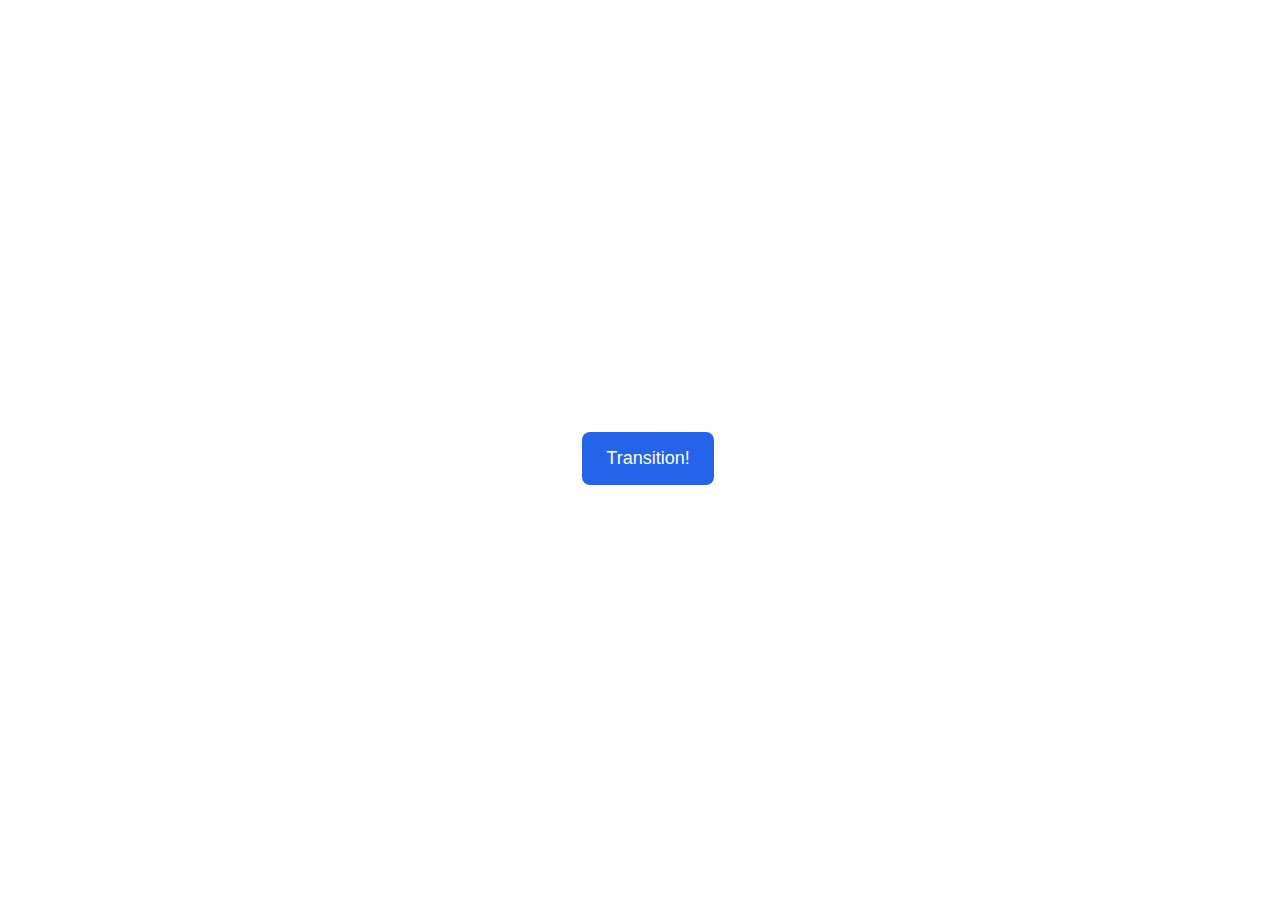
<file: animation/01-button-hover/index.html>
<!DOCTYPE html>
<html lang="en">
  <head>
    <meta charset="UTF-8" />
    <meta http-equiv="X-UA-Compatible" content="IE=edge" />
    <meta name="viewport" content="width=device-width, initial-scale=1.0" />
    <title>Button Hover</title>
    <link rel="stylesheet" href="style.css" />
  </head>
  <body>
    <div id="transition-container">
      <button>Transition!</button>
    </div>
  </body>
</html>
</file>
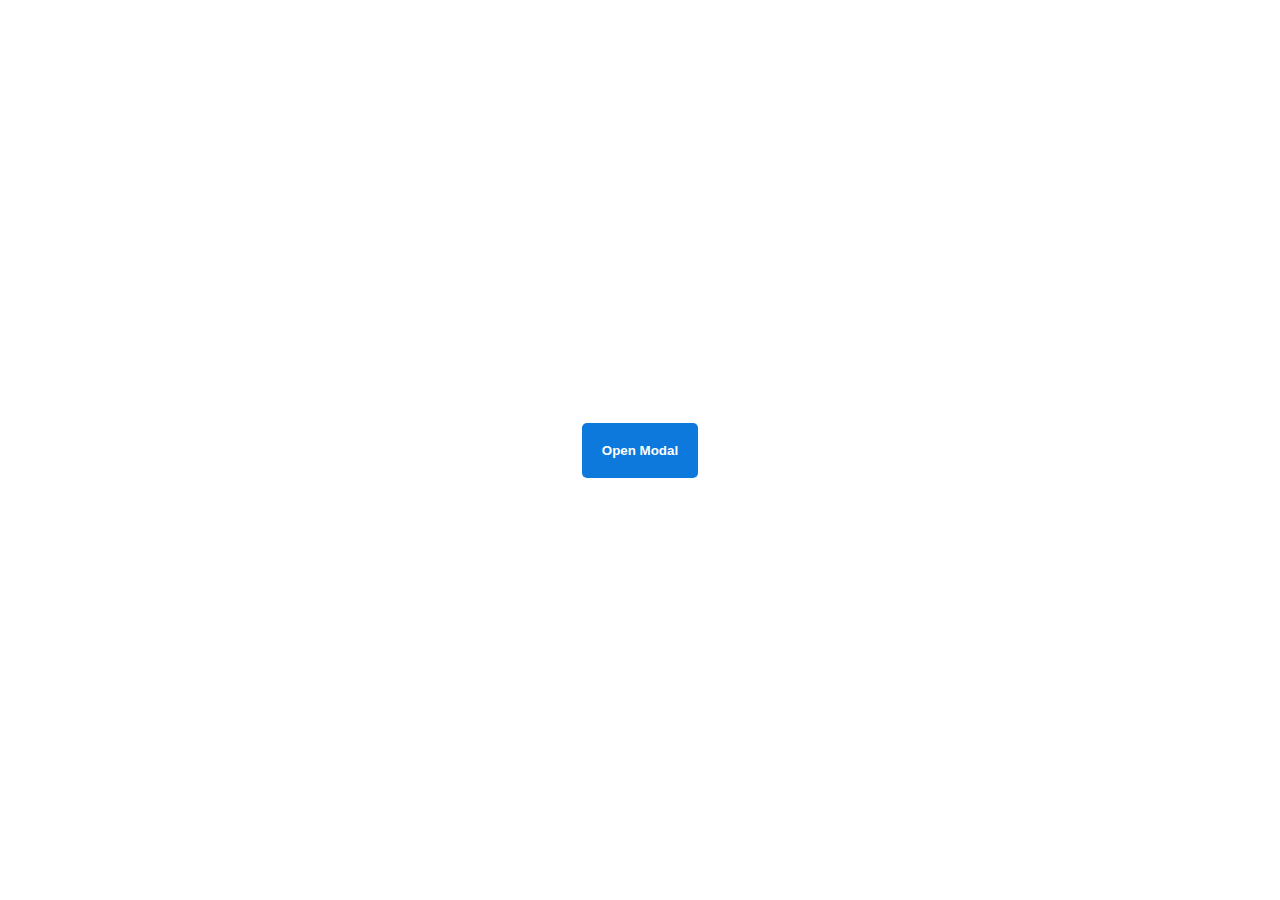
<file: animation/02-pop-up/index.html>
<!DOCTYPE html>
<html lang="en">
  <head>
    <meta charset="UTF-8" />
    <meta http-equiv="X-UA-Compatible" content="IE=edge" />
    <meta name="viewport" content="width=device-width, initial-scale=1.0" />
    <title>Popup</title>
    <link rel="stylesheet" href="style.css" />
  </head>
  <body>
    <div class="backdrop"></div>
    <div class="popup-modal">
      <h1>Look at me!</h1>
      <p>I'm a pop up dialog!</p>
      <button id="close-modal">Close Modal</button>
    </div>
    <div class="button-container">
      <button id="trigger-modal">Open Modal</button>
    </div>
    <script src="script.js"></script>
  </body>
</html>
</file>
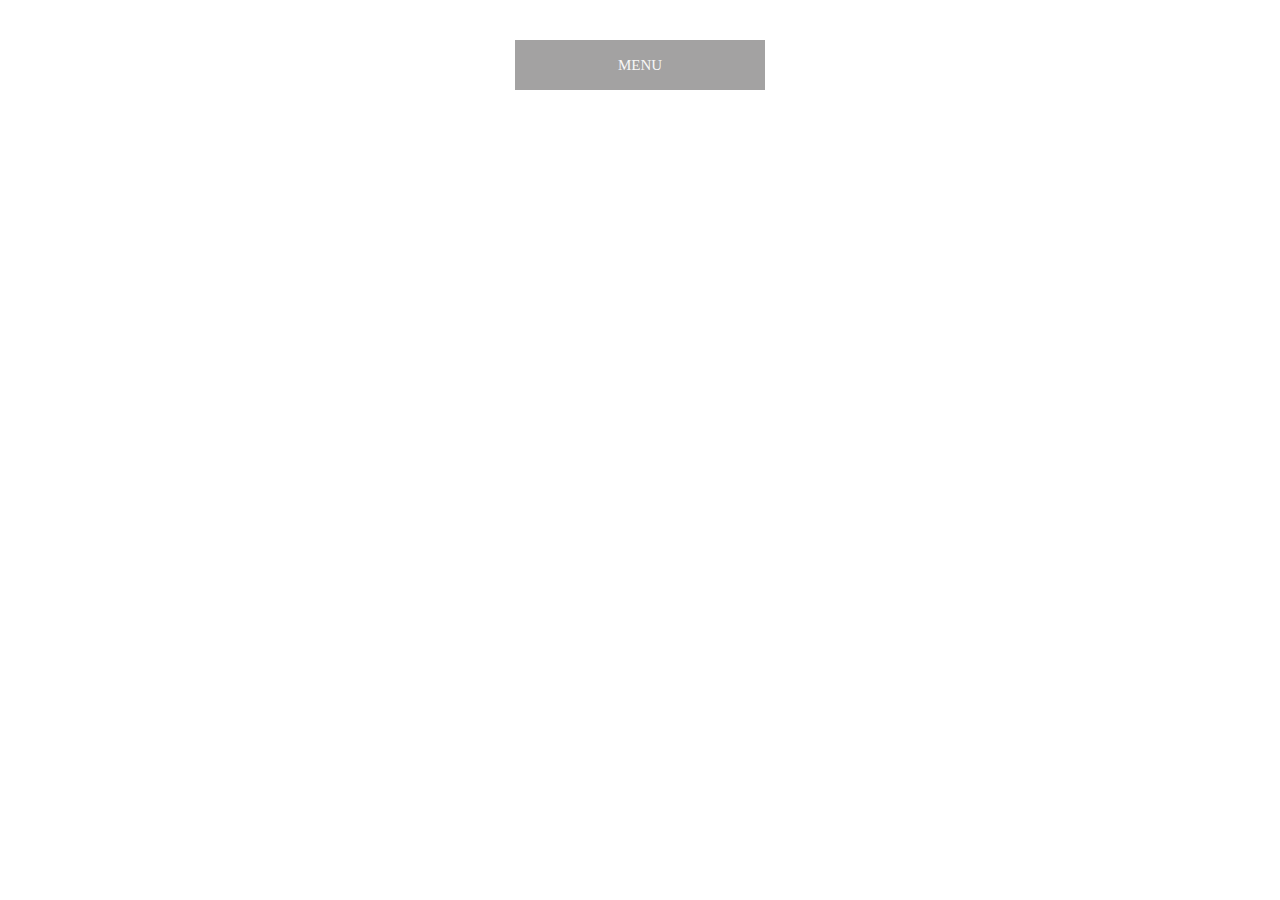
<file: animation/03-dropdown-menu/index.html>
<!DOCTYPE html>
<html lang="en">
  <head>
    <meta charset="UTF-8" />
    <meta http-equiv="X-UA-Compatible" content="IE=edge" />
    <meta name="viewport" content="width=device-width, initial-scale=1.0" />
    <title>Dropdown Menu</title>
    <link rel="stylesheet" href="style.css" />
  </head>
  <body>
    <div class="dropdown-container">
        <div class="menu-title">MENU</div>
        <ul class="dropdown-menu">
            <li>ITEM 1</li>
            <li>ITEM 2</li>
            <li>ITEM 3</li>
            <li>ITEM 4</li>
            <li>ITEM 5</li>
        </ul>
    </div>
    <script src="script.js"></script>
  </body>
</html>
</file>
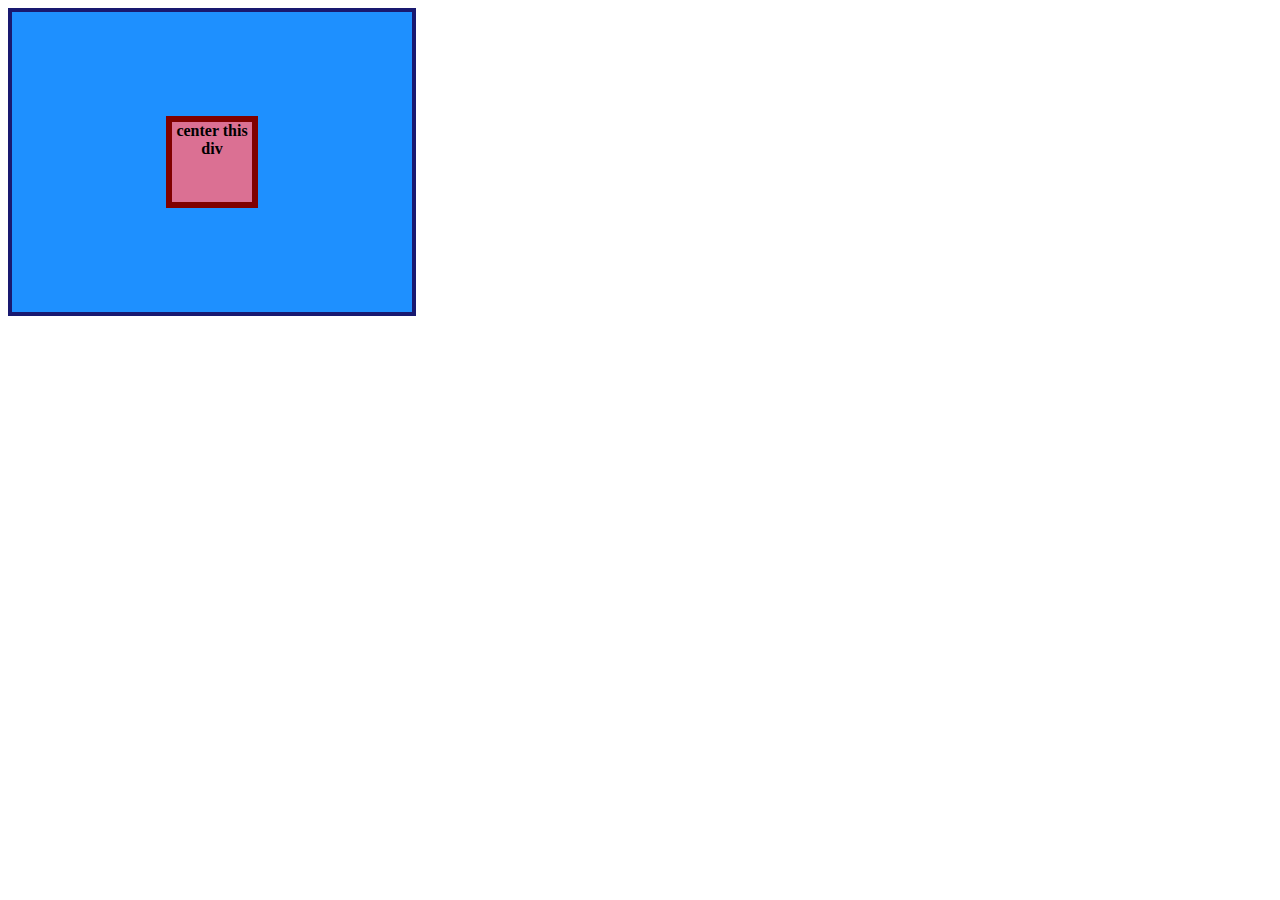
<file: flex/01-flex-center/index.html>
<!DOCTYPE html>
<html lang="en">
  <head>
    <meta charset="UTF-8">
    <meta http-equiv="X-UA-Compatible" content="IE=edge">
    <meta name="viewport" content="width=device-width, initial-scale=1.0">
    <title>CENTER THIS DIV</title>
    <link rel="stylesheet" href="style.css">
  </head>
  <body>
    <div class="container">
      <div class="box">center this div</div>
    </div>
  </body>
</html>
</file>
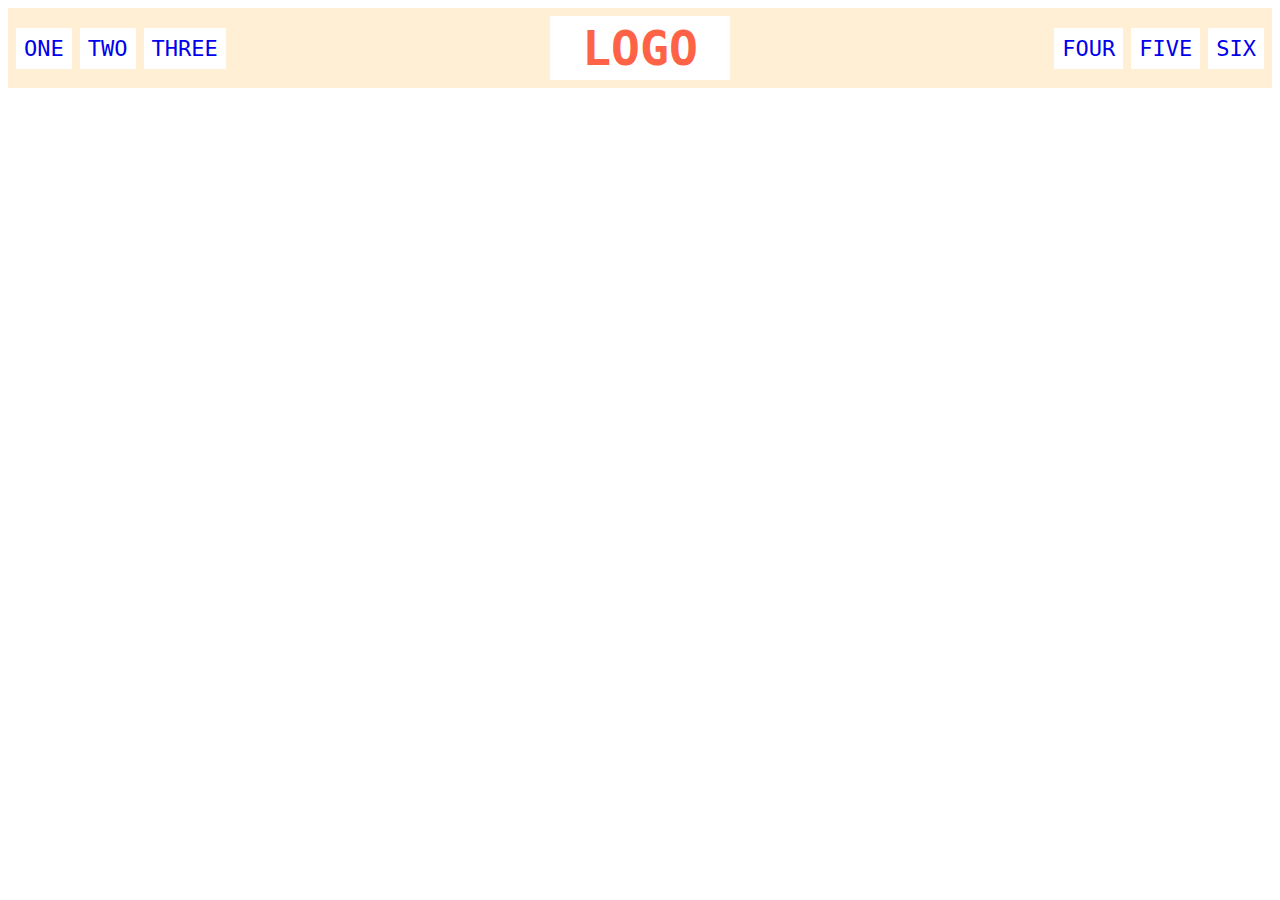
<file: flex/02-flex-header/index.html>
<!DOCTYPE html>
<html lang="en">
  <head>
    <meta charset="UTF-8">
    <meta http-equiv="X-UA-Compatible" content="IE=edge">
    <meta name="viewport" content="width=device-width, initial-scale=1.0">
    <title>Flex Header</title>
    <link rel="stylesheet" href="style.css">
  </head>
  <body>
    <div class="header">
      <div class="left-links">
        <ul>
          <li><a href="#">ONE</a></li>
          <li><a href="#">TWO</a></li>
          <li><a href="#">THREE</a></li>
        </ul>
      </div>
      <div class="logo">LOGO</div>
      <div class="right-links">
        <ul>
          <li><a href="#">FOUR</a></li>
          <li><a href="#">FIVE</a></li>
          <li><a href="#">SIX</a></li>
        </ul>
      </div>
    </div>
  </body>
</html>
</file>
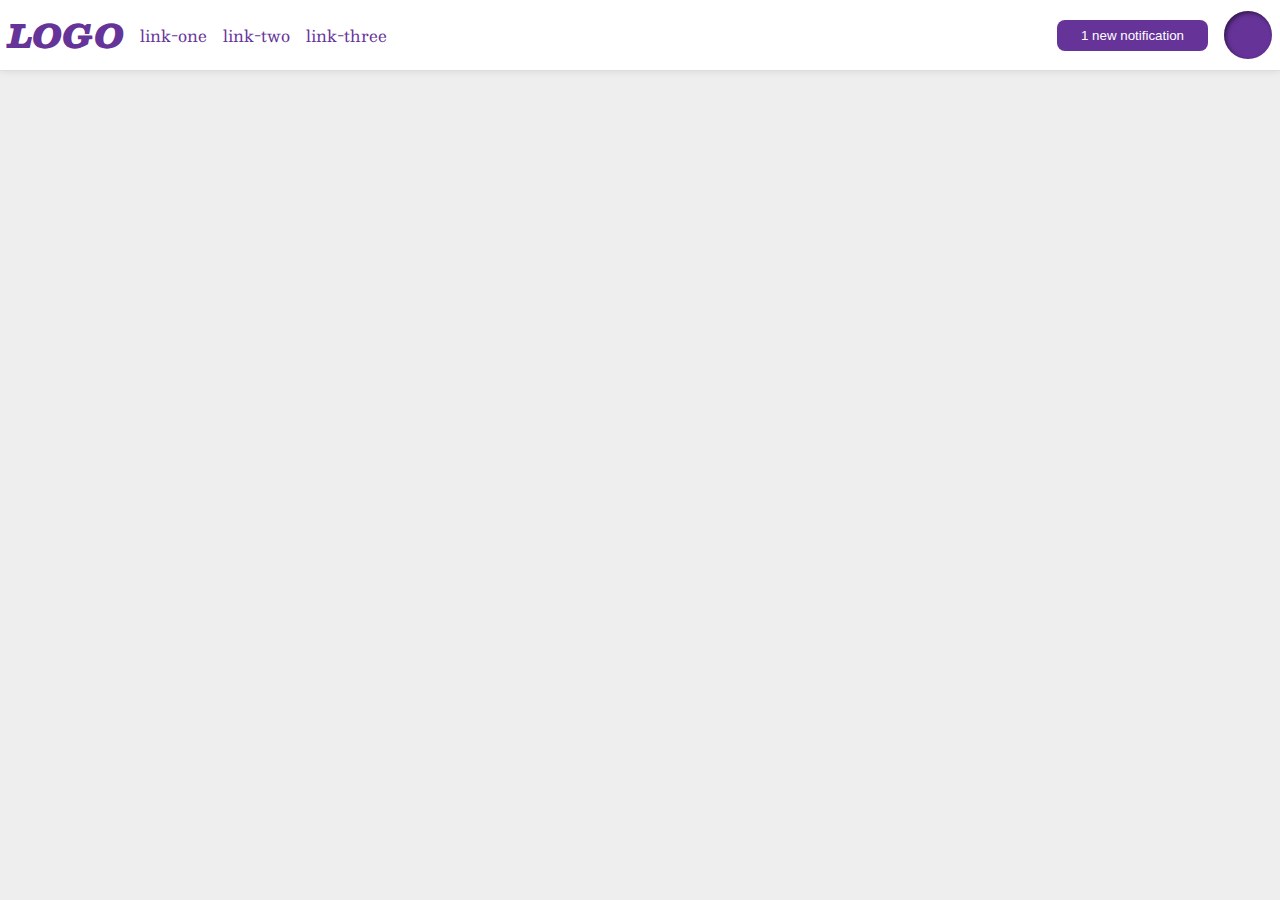
<file: flex/03-flex-header-2/index.html>
<!DOCTYPE html>
<html lang="en">
  <head>
    <meta charset="UTF-8">
    <meta http-equiv="X-UA-Compatible" content="IE=edge">
    <meta name="viewport" content="width=device-width, initial-scale=1.0">
    <title>Flex Header 2</title>
    <link rel="stylesheet" href="style.css">
  </head>
  <body>
    <div class="header">
      <div class="left-links">
        <div class="logo">
          LOGO
        </div>
        <ul class="links">
          <li><a href="https://google.com">link-one</a></li>
          <li><a href="https://google.com">link-two</a></li>
          <li><a href="https://google.com">link-three</a></li>
        </ul>  
      </div>
      <div class="right-links">
        <button class="notifications">
          1 new notification
        </button>
        <div class="profile-image"></div>
      </div>
    </div>
  </body>
</html>
</file>
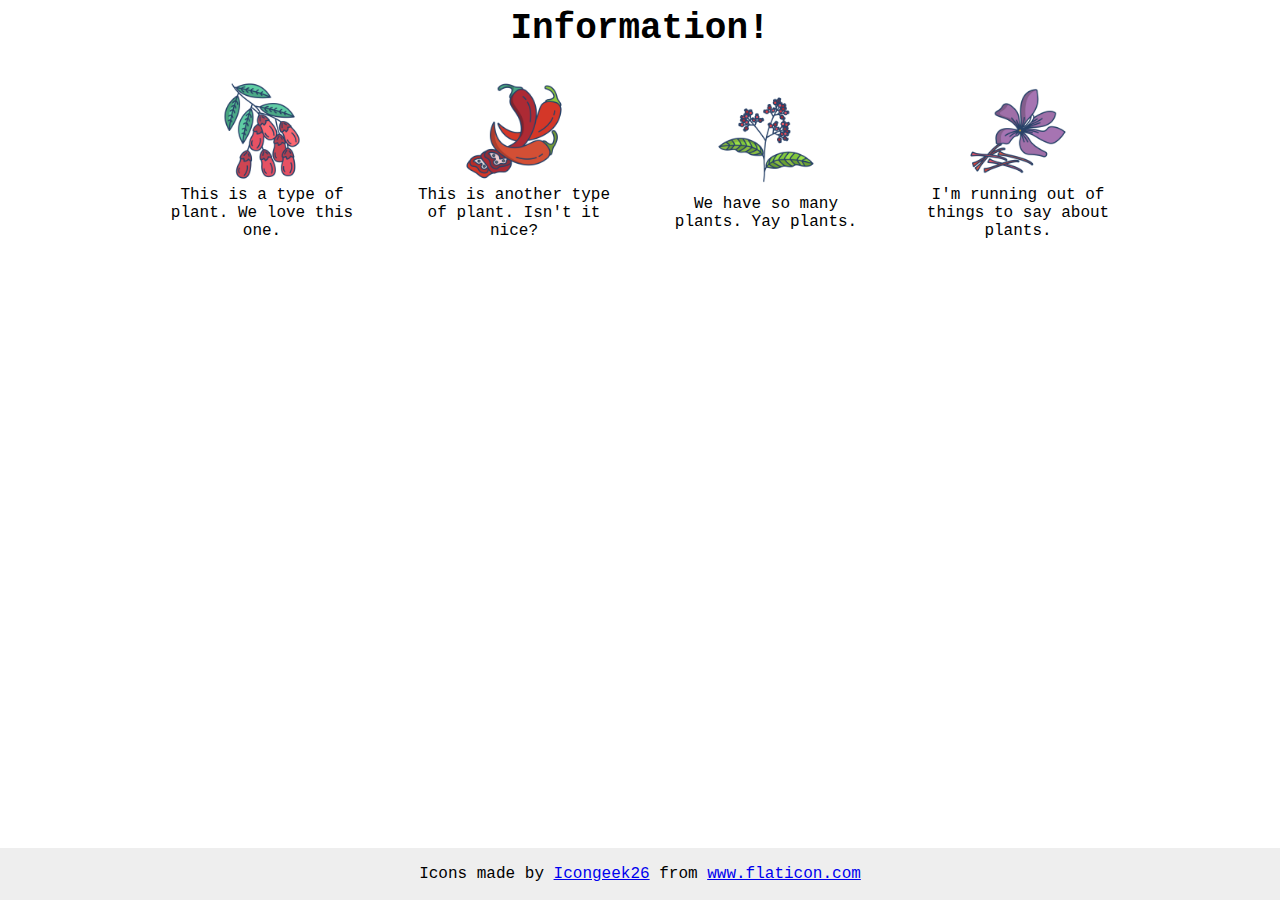
<file: flex/04-flex-information/index.html>
<!DOCTYPE html>
<html lang="en">
  <head>
    <meta charset="UTF-8">
    <meta http-equiv="X-UA-Compatible" content="IE=edge">
    <meta name="viewport" content="width=device-width, initial-scale=1.0">
    <title>Information</title>
    <link rel="stylesheet" href="style.css">
  </head>
  <body>
    <div class="title">Information!</div>
    <div class="container">
      <div class="info">
        <img src="./images/barberry.png" alt="barberry">
        <div class="text">This is a type of plant. We love this one.</div>  
      </div>
      
      <div class="info">
        <img src="./images/chilli.png" alt="chili">
        <div class="text">This is another type of plant. Isn't it nice?</div>  
      </div>

      <div class="info">
        <img src="./images/pepper.png" alt="pepper">
        <div class="text">We have so many plants. Yay plants.</div>  
      </div>

      <div class="info">
        <img src="./images/saffron.png" alt="saffron">
        <div class="text">I'm running out of things to say about plants.</div>  
      </div>    
    </div>
    <!-- disregard this section, it's here to give attribution to the creator of these icons -->
    <div class="footer">
      <div>Icons made by <a href="https://www.flaticon.com/authors/icongeek26" title="Icongeek26">Icongeek26</a> from <a href="https://www.flaticon.com/" title="Flaticon">www.flaticon.com</a></div>
    </div>
  </body>
</html>
</file>
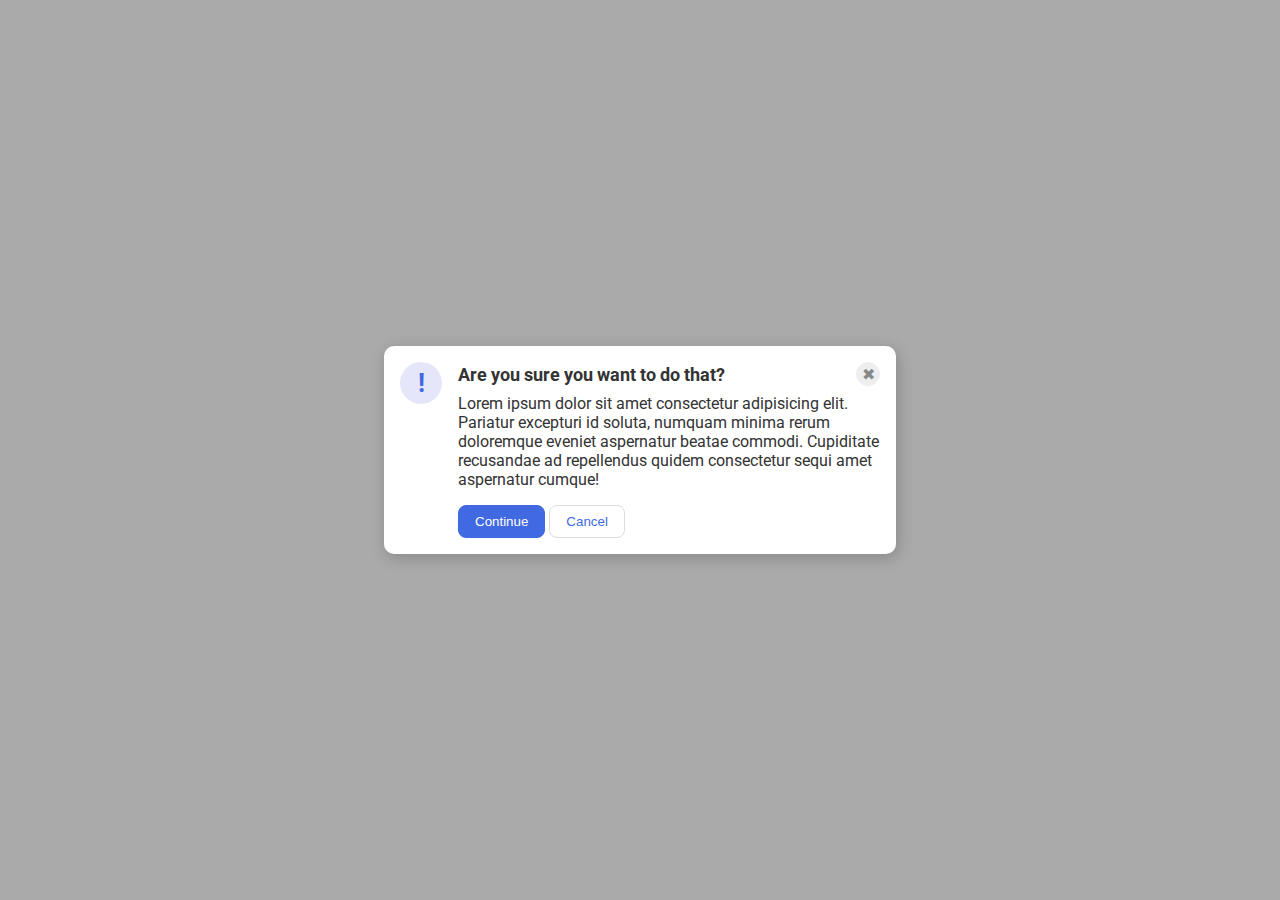
<file: flex/05-flex-modal/index.html>
<!DOCTYPE html>
<html lang="en">
  <head>
    <meta charset="UTF-8">
    <meta http-equiv="X-UA-Compatible" content="IE=edge">
    <meta name="viewport" content="width=device-width, initial-scale=1.0">
    <link rel="stylesheet" href="style.css">
    <title>Modal</title>
  </head>
  <body>
    <div class="modal">
      <div class="icon">!</div>
      <div class="right-items">
        <div class="header">
          Are you sure you want to do that?
          <button class="close-button">✖</button>
        </div>
        <div class="text">Lorem ipsum dolor sit amet consectetur adipisicing elit. Pariatur excepturi id soluta, numquam minima rerum doloremque eveniet aspernatur beatae commodi. Cupiditate recusandae ad repellendus quidem consectetur sequi amet aspernatur cumque!</div>
        <button class="continue">Continue</button>
        <button class="cancel">Cancel</button>          
      </div>
    </div>
  </body>
</html>
</file>
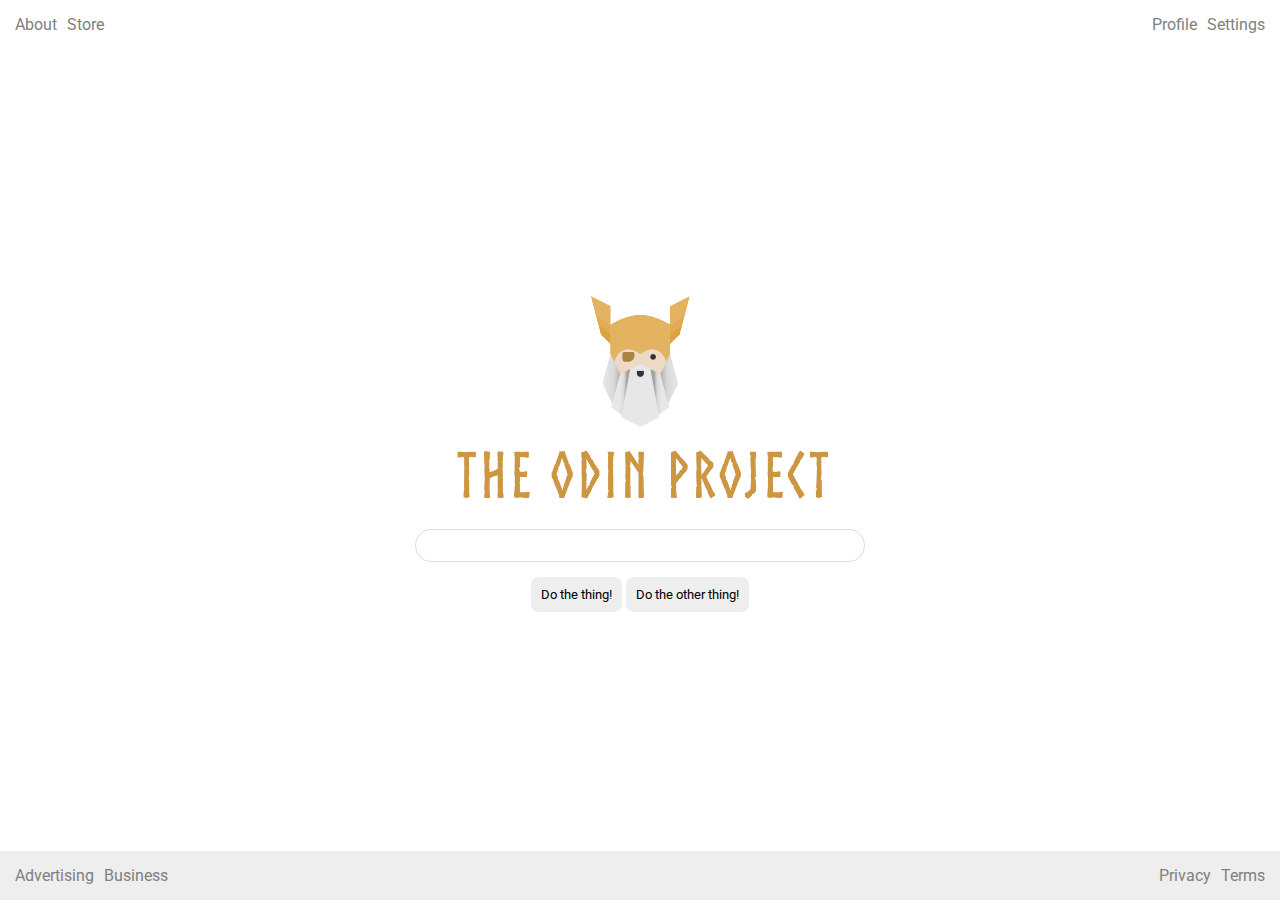
<file: flex/06-flex-layout/index.html>
<!DOCTYPE html>
<html lang="en">
  <head>
    <meta charset="UTF-8">
    <meta http-equiv="X-UA-Compatible" content="IE=edge">
    <meta name="viewport" content="width=device-width, initial-scale=1.0">
    <title>LAYOUT</title>
    <link rel="stylesheet" href="./style.css">
  </head>
  <body>
    <div class="header">
      <ul class="left-links">
        <li><a href="#">About</a></li>
        <li><a href="#">Store</a></li>
      </ul>
      <ul class="right-links">
        <li><a href="#">Profile</a></li>
        <li><a href="#">Settings</a></li>
      </ul>
    </div>
    <div class="content">
      <img src="./logo.png" alt="Project logo. Represents odin with the project name.">
      <div class="input">
        <input type="text">
      </div>
      <div class="buttons">
        <button>Do the thing!</button>
        <button>Do the other thing!</button>
      </div>
    </div>
    <div class="footer">
      <ul class="left-links">
        <li><a href="#">Advertising</a></li>
        <li><a href="#">Business</a></li>
      </ul>
      <ul class="right-links">
        <li><a href="#">Privacy</a></li>
        <li><a href="#">Terms</a></li>
      </ul>
    </div>
  </body>
</html>
</file>
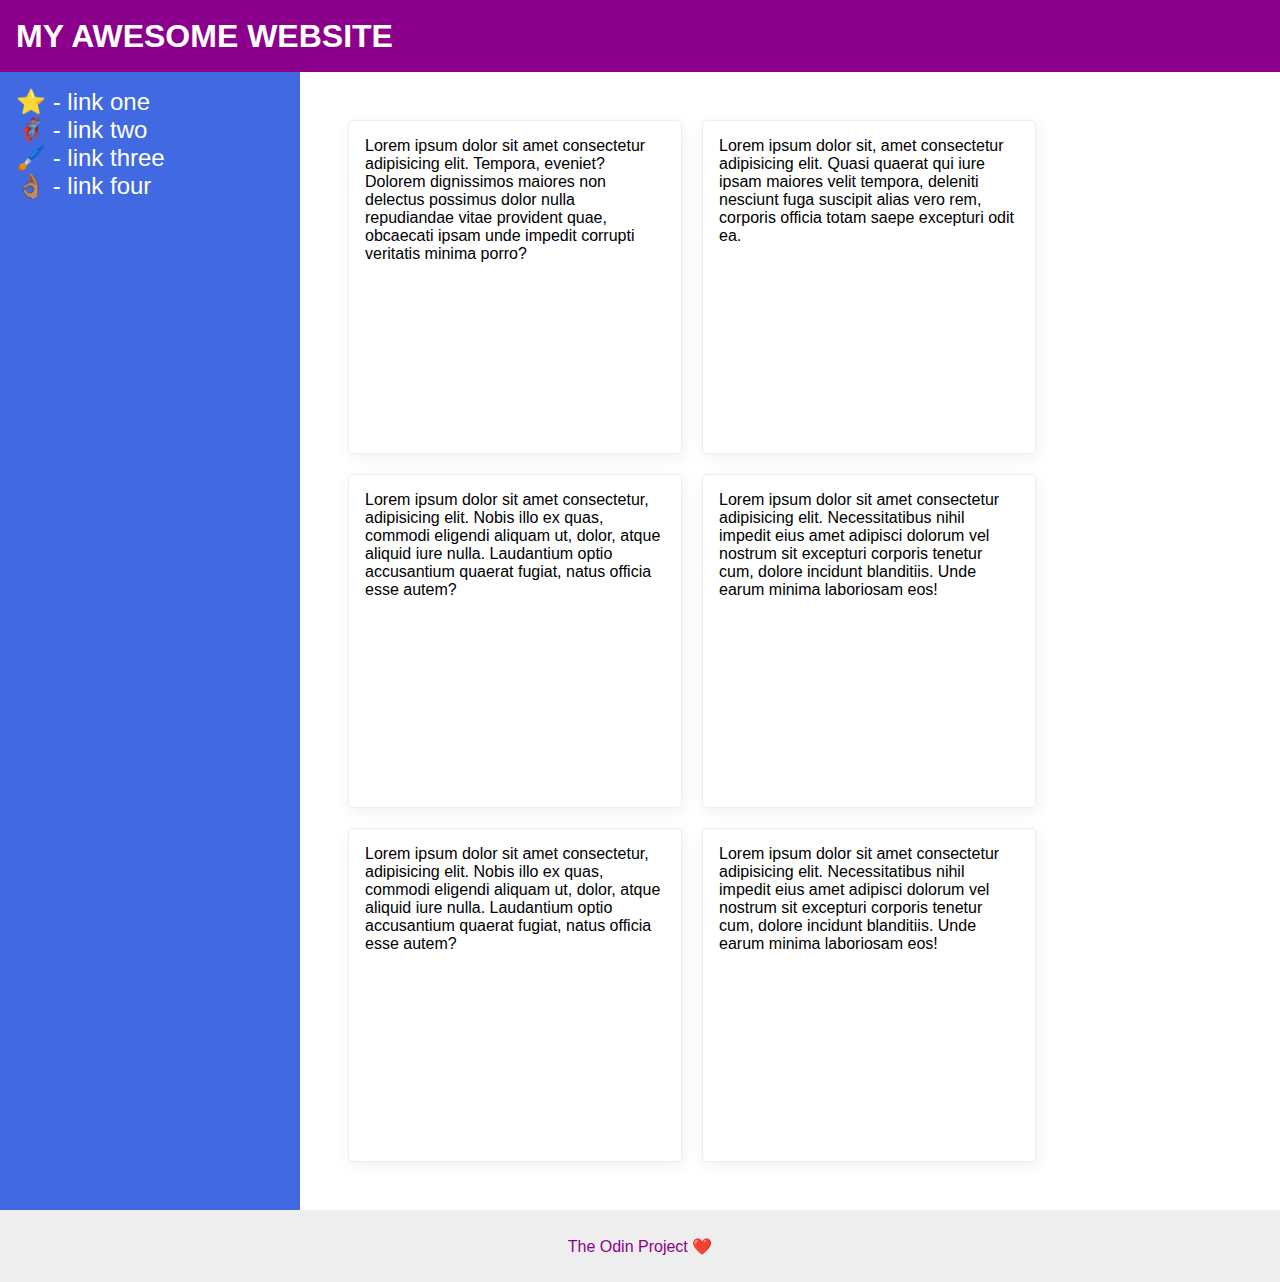
<file: flex/07-flex-layout-2/index.html>
<!DOCTYPE html>
<html lang="en">
  <head>
    <meta charset="UTF-8">
    <meta http-equiv="X-UA-Compatible" content="IE=edge">
    <meta name="viewport" content="width=device-width, initial-scale=1.0">
    <title>The Holy Grail</title>
    <link rel="stylesheet" href="style.css">
  </head>
  <body>
    <div class="header">
      MY AWESOME WEBSITE
    </div>
    <div class="middle">
      <div class="sidebar">
        <ul>
          <li><a href="#">⭐ - link one</a></li>
          <li><a href="#">🦸🏽‍♂️ - link two</a></li>
          <li><a href="#">🖌️ - link three</a></li>
          <li><a href="#">👌🏽 - link four</a></li>
        </ul>
      </div>
      <div class="all-cards">
        <div class="card">Lorem ipsum dolor sit amet consectetur adipisicing elit. Tempora, eveniet? Dolorem dignissimos maiores non delectus possimus dolor nulla repudiandae vitae provident quae, obcaecati ipsam unde impedit corrupti veritatis minima porro?</div>
        <div class="card">Lorem ipsum dolor sit, amet consectetur adipisicing elit. Quasi quaerat qui iure ipsam maiores velit tempora, deleniti nesciunt fuga suscipit alias vero rem, corporis officia totam saepe excepturi odit ea.</div>
        <div class="card">Lorem ipsum dolor sit amet consectetur, adipisicing elit. Nobis illo ex quas, commodi eligendi aliquam ut, dolor, atque aliquid iure nulla. Laudantium optio accusantium quaerat fugiat, natus officia esse autem?</div>
        <div class="card">Lorem ipsum dolor sit amet consectetur adipisicing elit. Necessitatibus nihil impedit eius amet adipisci dolorum vel nostrum sit excepturi corporis tenetur cum, dolore incidunt blanditiis. Unde earum minima laboriosam eos!</div>
        <div class="card">Lorem ipsum dolor sit amet consectetur, adipisicing elit. Nobis illo ex quas, commodi eligendi aliquam ut, dolor, atque aliquid iure nulla. Laudantium optio accusantium quaerat fugiat, natus officia esse autem?</div>
        <div class="card">Lorem ipsum dolor sit amet consectetur adipisicing elit. Necessitatibus nihil impedit eius amet adipisci dolorum vel nostrum sit excepturi corporis tenetur cum, dolore incidunt blanditiis. Unde earum minima laboriosam eos!</div>          
      </div>
    </div>  
    <div class="footer">
      The Odin Project ❤️
    </div>
  </body>
</html>
</file>
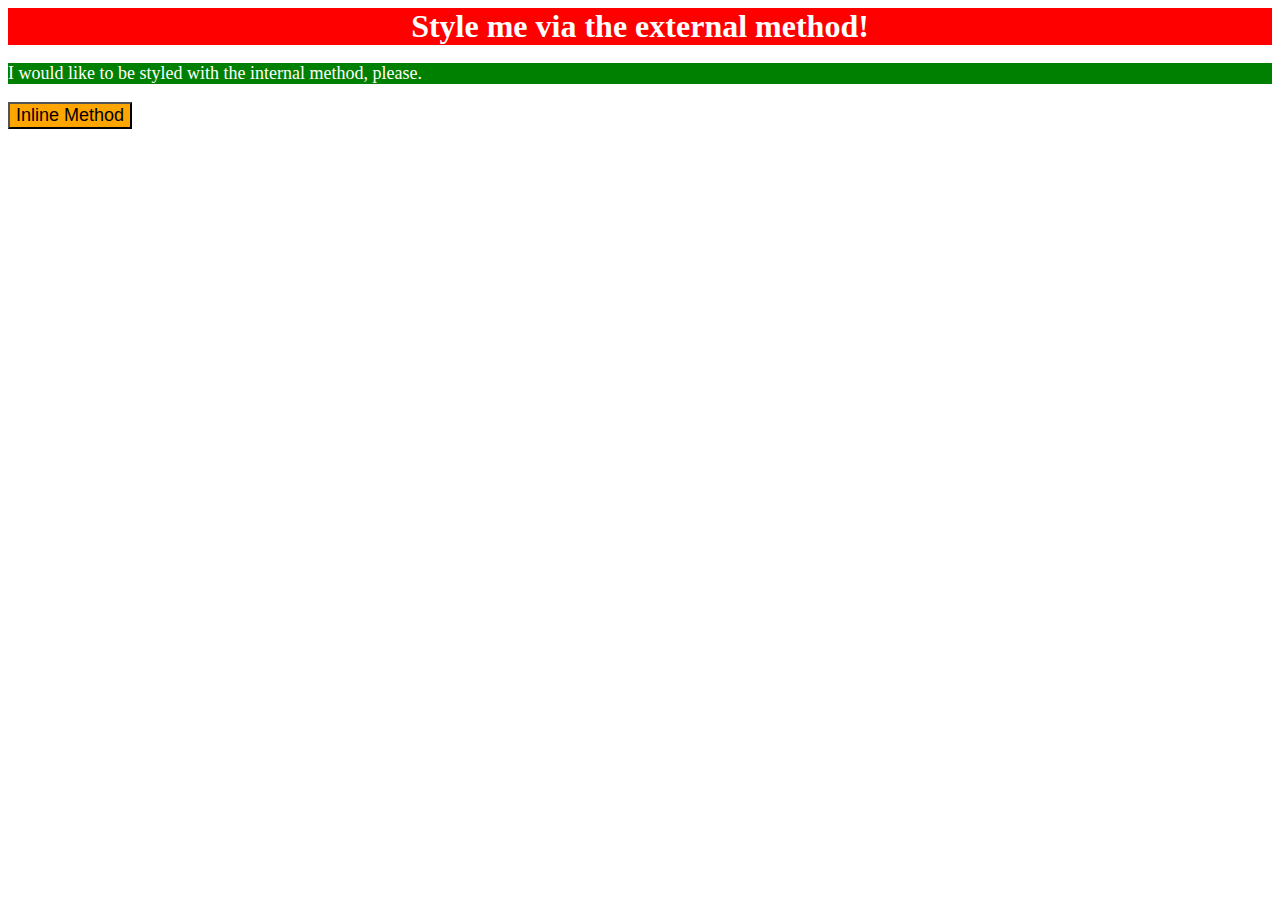
<file: foundations/01-css-methods/index.html>
<!DOCTYPE html>
<html lang="en">
  <head>
    <meta charset="UTF-8">
    <meta http-equiv="X-UA-Compatible" content="IE=edge">
    <meta name="viewport" content="width=device-width, initial-scale=1.0">
    <title>Methods for Adding CSS</title>
    <link rel="stylesheet" href="style.css">
    <style>
      p {
        background-color: green;
        color: white;
        font-size: 18px;
      }
    </style>
  </head>
  <body>
    <div>Style me via the external method!</div>
    <p>I would like to be styled with the internal method, please.</p>
    <button style="background-color: orange; font-size: 18px;">Inline Method</button>
  </body>
</html>
</file>
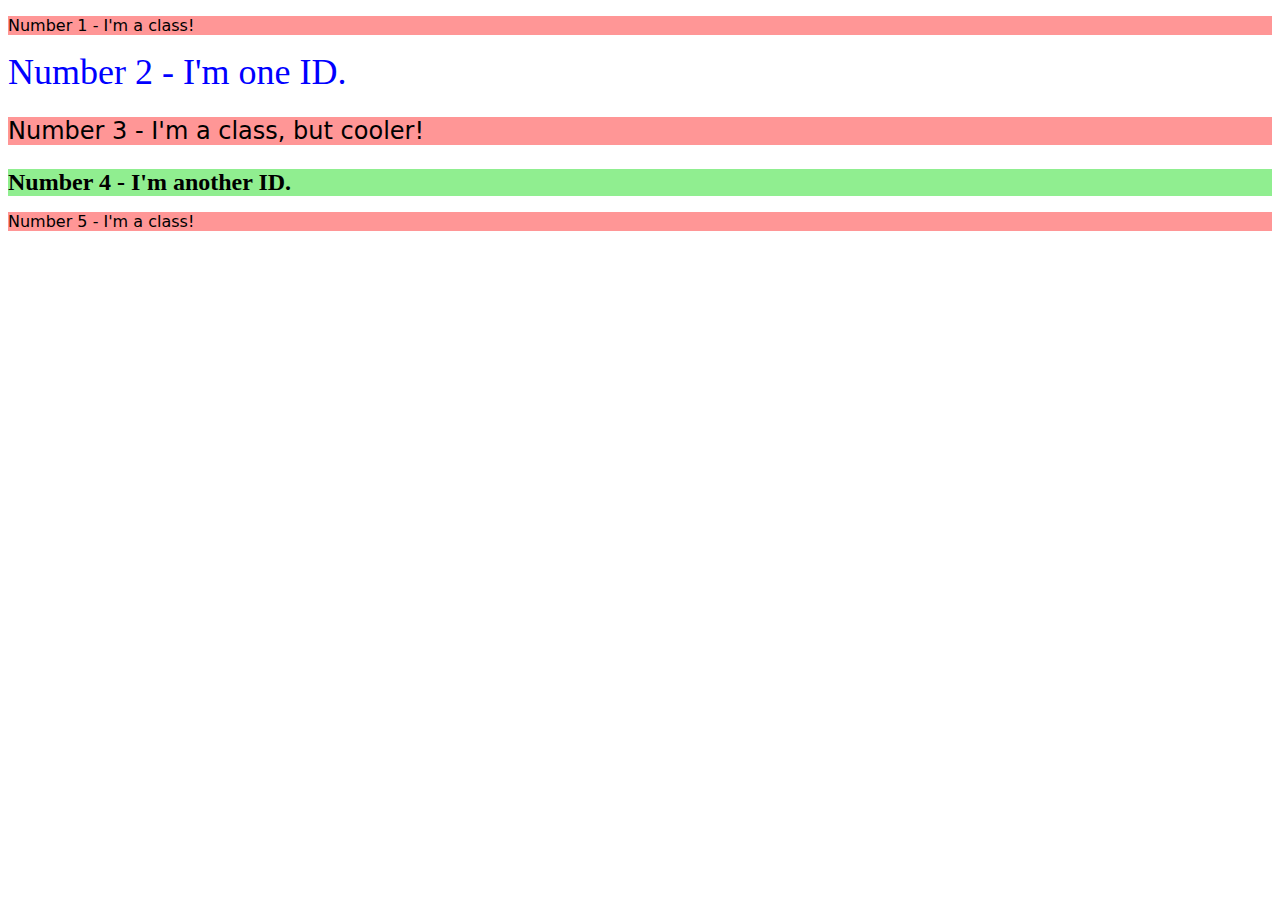
<file: foundations/02-class-id-selectors/index.html>
<!DOCTYPE html>
<html lang="en">
  <head>
    <meta charset="UTF-8">
    <meta http-equiv="X-UA-Compatible" content="IE=edge">
    <meta name="viewport" content="width=device-width, initial-scale=1.0">
    <title>Class and ID Selectors</title>
    <link rel="stylesheet" href="style.css">
  </head>
  <body>
    <p class="oddNumbers">Number 1 - I'm a class!</p>
    <div id="numberTwo">Number 2 - I'm one ID.</div>
    <p class="oddNumbers biggerFont">Number 3 - I'm a class, but cooler!</p>
    <div id="numberFour" class="biggerFont">Number 4 - I'm another ID.</div>
    <p class="oddNumbers">Number 5 - I'm a class!</p>
  </body>
</html>
</file>
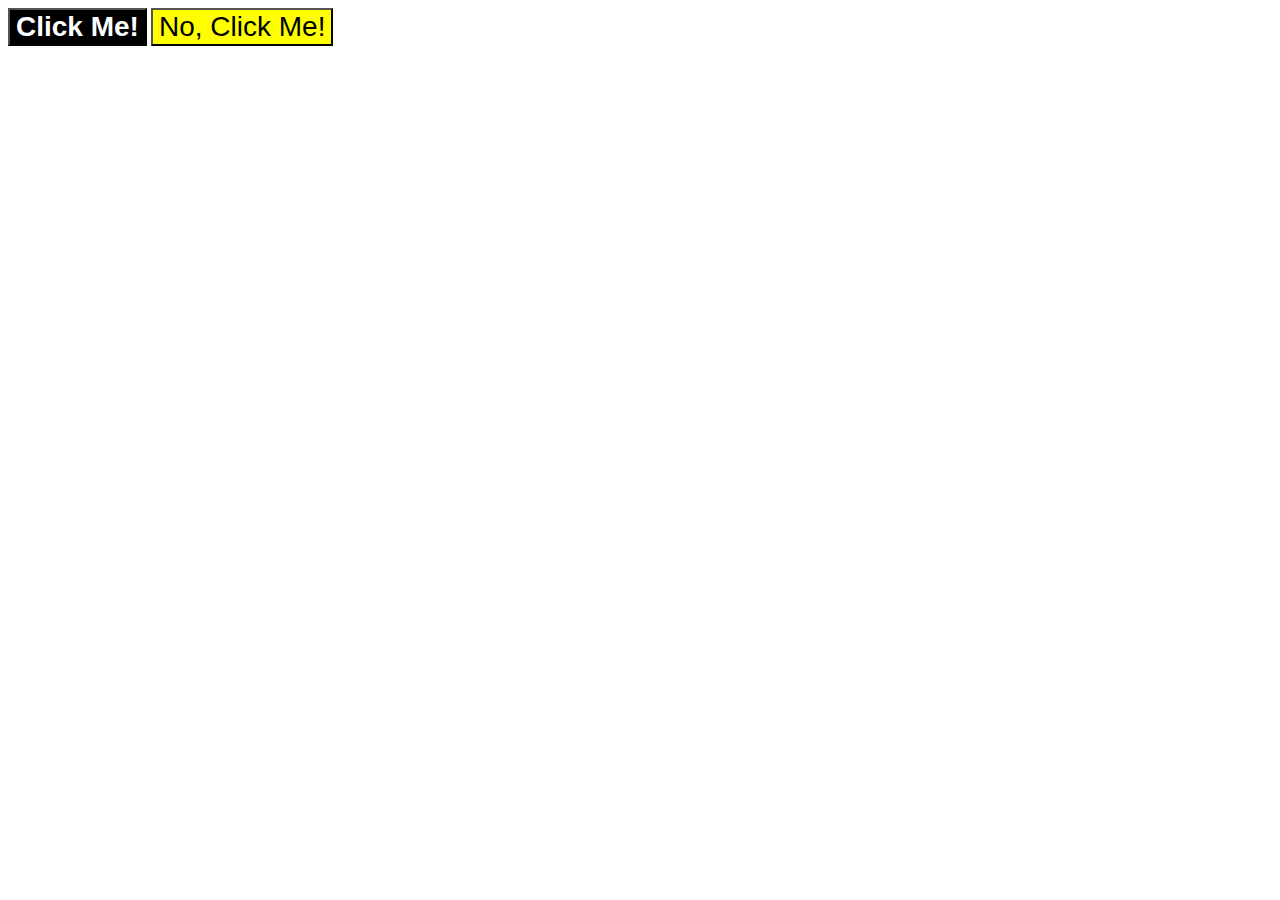
<file: foundations/03-grouping-selectors/index.html>
<!DOCTYPE html>
<html lang="en">
  <head>
    <meta charset="UTF-8">
    <meta http-equiv="X-UA-Compatible" content="IE=edge">
    <meta name="viewport" content="width=device-width, initial-scale=1.0">
    <title>Grouping Selectors</title>
    <link rel="stylesheet" href="style.css">
  </head>
  <body>
    <button class="elementOne">Click Me!</button>
    <button class="elementTwo">No, Click Me!</button>
  </body>
</html>
</file>
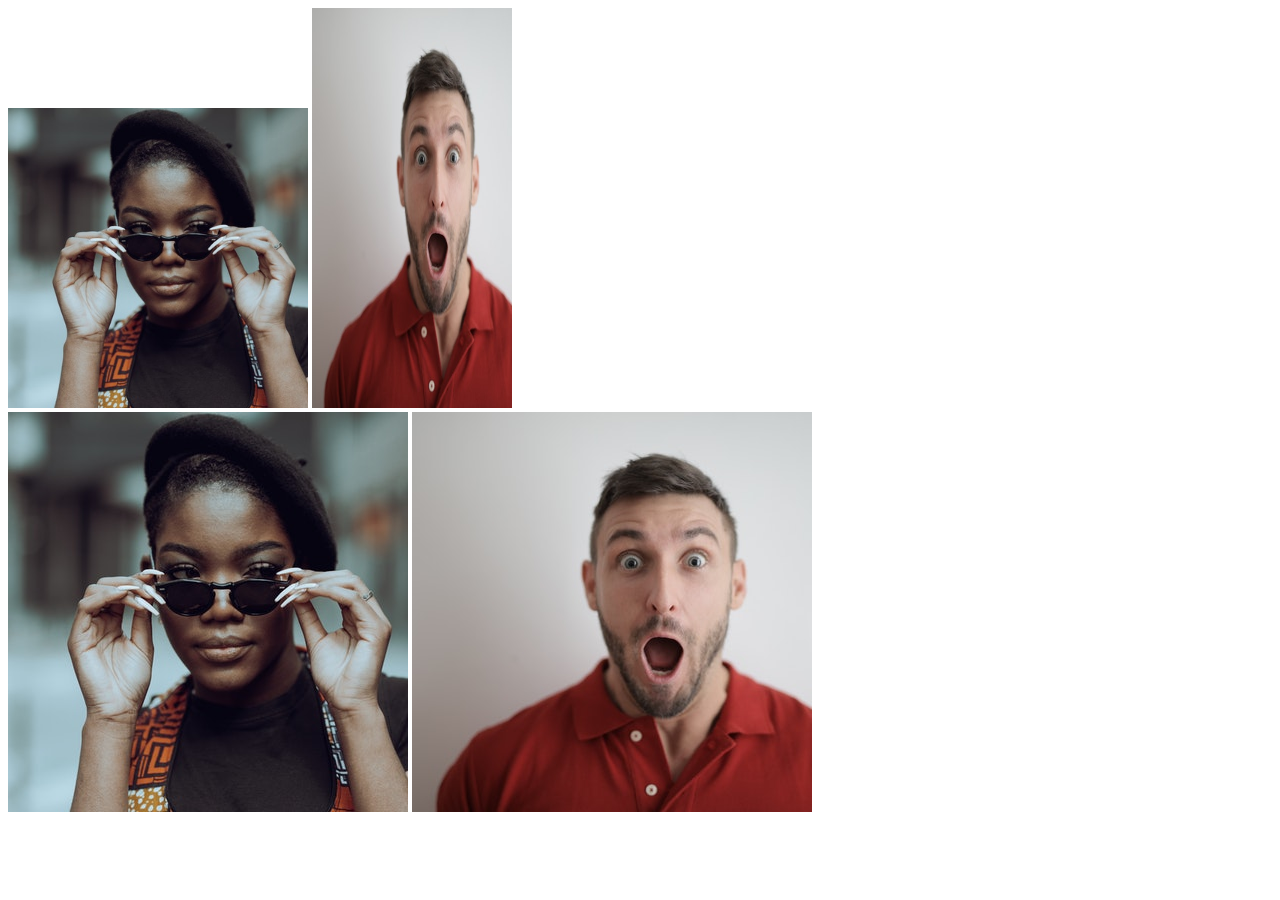
<file: foundations/04-chaining-selectors/index.html>
<!DOCTYPE html>
<html lang="en">
  <head>
    <meta charset="UTF-8">
    <meta http-equiv="X-UA-Compatible" content="IE=edge">
    <meta name="viewport" content="width=device-width, initial-scale=1.0">
    <title>Chaining Selectors</title>
    <link rel="stylesheet" href="style.css">
  </head>
  <body>
    <!-- Check image source path. Review Foundations lesson - Links and Images -->
    <!-- Use the classes BELOW this line -->
    <div>
      <img class="avatar proportioned" src="./images/pexels-katho-mutodo-8434791.jpg" alt="Woman with glasses">
      <img class="avatar distorted" src="./images/pexels-andrea-piacquadio-3777931.jpg" alt="Man with surprised expression">
    </div>
    <!-- Use the classes ABOVE this line -->
    <div>
      <img class="original proportioned" src="./images/pexels-katho-mutodo-8434791.jpg" alt="Woman with glasses">
      <img class="original distorted" src="./images/pexels-andrea-piacquadio-3777931.jpg" alt="Man with surprised expression">
    </div>
  </body>
</html>
</file>
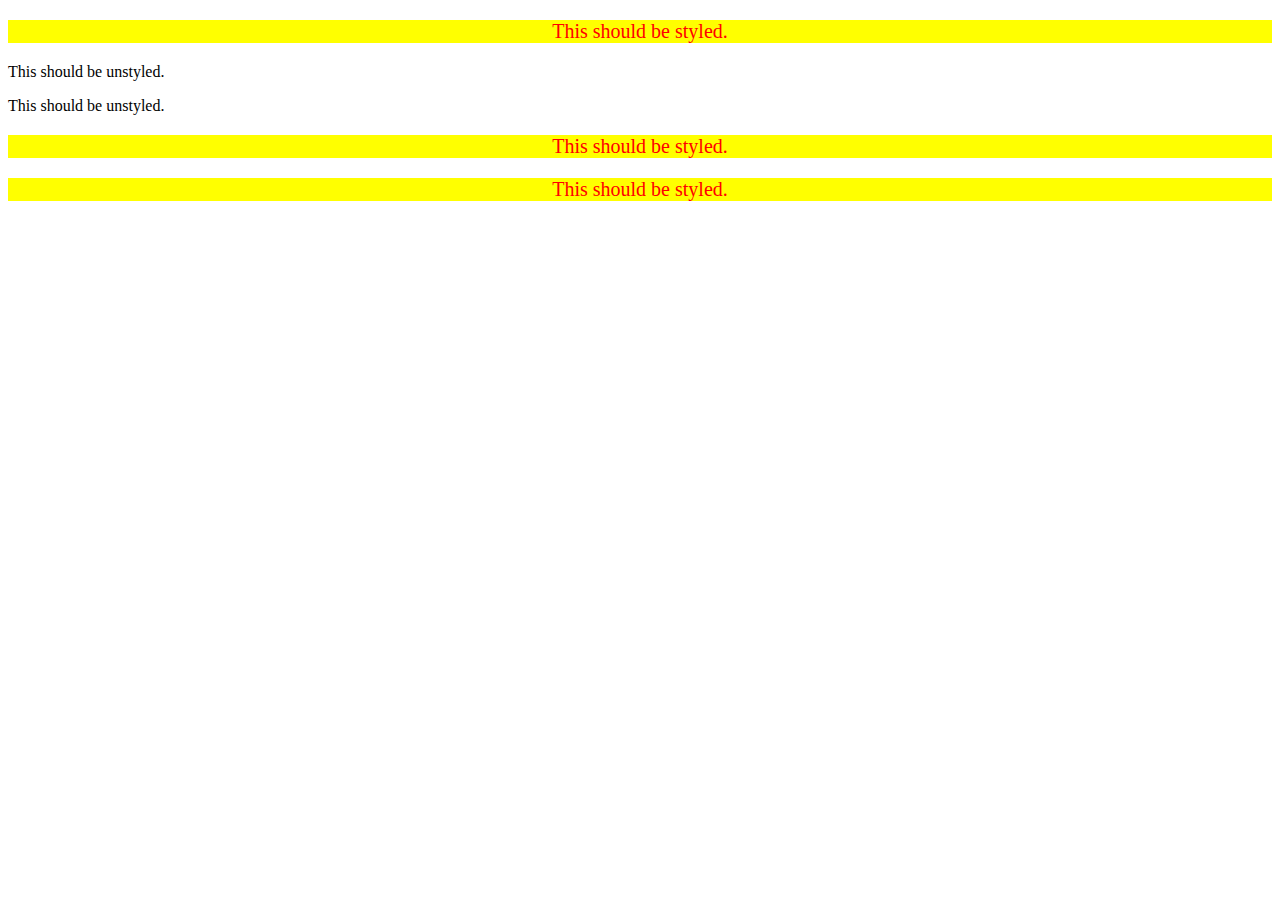
<file: foundations/05-descendant-combinator/index.html>
<!DOCTYPE html>
<html lang="en">
  <head>
    <meta charset="UTF-8">
    <meta http-equiv="X-UA-Compatible" content="IE=edge">
    <meta name="viewport" content="width=device-width, initial-scale=1.0">
    <title>Descendant Combinator</title>
    <link rel="stylesheet" href="style.css">
  </head>
  <body>
    <div class="container">
      <p class="text">This should be styled.</p>
    </div>
    <p class="text">This should be unstyled.</p>
    <p class="text">This should be unstyled.</p>
    <div class="container">
      <p class="text">This should be styled.</p>
      <p class="text">This should be styled.</p>
    </div>
  </body>
</html>
</file>
<file: animation/01-button-hover/style.css>
#transition-container {
  width: 100vw;
  height: 100vh;
  display: flex;
  flex-direction: column;
  justify-content: center;
  align-items: center;
  font-family: Arial, sans-serif;
}

button {
  border-radius: 8px;
  border: none;
  background-color: #2563eb;
  color: white;
  font-size: 18px;
  padding: 16px 24px;
  text-align: center;
}
</file>
<file: animation/02-pop-up/style.css>
* {
  padding: 0;
  margin: 0;
}

body {
  overflow: hidden;
}

.button-container {
  width: 100vw;
  height: 100vh;
  background-color: #ffffff;
  opacity: 100%;
  display: flex;
  align-items: center;
  justify-content: center;
}

button {
  padding: 20px;
  color: #ffffff;
  background-color: #0e79dd;
  border: none;
  border-radius: 5px;
  font-weight: 600;
}

.popup-modal {
  padding: 32px 64px;
  background-color: white;
  border: 1px solid black;
  border-radius: 10px;
  position: fixed;
  top: 50%;
  left: 50%;
  transform-origin: center;
  transform: translate(-50%, -50%);
  pointer-events: none;
  opacity: 0%;
  text-align: center;
}

.popup-modal p {
  margin-bottom: 24px;
}

.backdrop {
  pointer-events: none;
  position: fixed;
  inset: 0;
  background: #000;
  opacity: 0%;
}

.popup-modal.show {
  opacity: 100%;
  pointer-events: all;
}

.backdrop.show {
  opacity: 30%;
}
</file>
<file: animation/03-dropdown-menu/style.css>
.dropdown-container {
  max-width: 250px;
  margin: 40px auto;
  text-align: center;
  line-height: 50px;
  font-size: 15px;
  color: rgb(247, 247, 247);
  cursor: pointer;
}

.menu-title {
  background-color: rgb(163, 162, 162);
}

.dropdown-menu {
  list-style: none;
  padding: 0;
  margin: 0;
  background-color: rgb(99, 97, 97);

  display: none;
}

ul.dropdown-menu li:hover {
  background: rgb(47, 46, 46);
}

.visible {
  display: block;
}
</file>
<file: flex/01-flex-center/style.css>
.container {
  display: flex;
  background: dodgerblue;
  border: 4px solid midnightblue;
  justify-content: center;
  align-items: center;
  width: 400px;
  height: 300px;
}

.box {
  background: palevioletred;
  font-weight: bold;
  text-align: center;
  border: 6px solid maroon;
  width: 80px;
  height: 80px;
}
</file>
<file: flex/02-flex-header/style.css>
.header  {
  font-family: monospace;
  background: papayawhip;
  display: flex;
  padding: 8px;
  align-items: center;
  justify-content: space-between;
}

.logo {
  font-size: 48px;
  font-weight: 900;
  color: tomato;
  background: white;
  padding: 4px 32px;
}

ul {
  /* this removes the dots on the list items*/
  list-style-type: none;
  padding: 0;
  margin: 0;
  display: flex;
  gap: 8px;
}

a {
  font-size: 22px;
  background: white;
  padding: 8px;
  /* this removes the line under the links */
  text-decoration: none;
}
</file>
<file: flex/03-flex-header-2/style.css>
/* this is some magical font-importing.  
you'll learn about it later. */
@import url('https://fonts.googleapis.com/css2?family=Besley:ital,wght@0,400;1,900&display=swap');

body {
  margin: 0;
  background: #eee;
  font-family: Besley, serif;
}

.header {
  display: flex;
  background: white;
  border-bottom: 1px solid #ddd;
  box-shadow: 0 0 8px rgba(0,0,0,.1);
  align-items: center;
  padding: 8px;
  justify-content: space-between
}

.profile-image {
  background: rebeccapurple;
  box-shadow: inset 2px 2px 4px rgba(0,0,0,.5);
  border-radius: 50%;
  width: 48px;
  height: 48px;
}

.logo {
  color: rebeccapurple;
  font-size: 32px;
  font-weight: 900;
  font-style: italic;
}

button {
  border: none;
  border-radius: 8px;
  background: rebeccapurple;
  color: white;
  padding: 8px 24px;
}

a {
  /* this removes the line under our links */
  text-decoration: none;
  color: rebeccapurple;
}

ul {
  list-style-type: none;
  display: flex;
  gap: 16px;
  margin: 0px;
  padding: 0px;
}

.right-links, .left-links {
  display: flex;
  gap: 16px;
  align-items: center;
}
</file>
<file: flex/04-flex-information/style.css>
body {
  font-family: 'Courier New', Courier, monospace;
  text-align: center;
}

img {
  width: 100px;
  height: 100px;
}

.title {
  font-size: 36px;
  font-weight: 900;
  margin-bottom: 32px;
}

/* do not edit this footer */
.footer {
  position: fixed;
  bottom: 0;
  left: 0;
  right: 0;
  height: 52px;
  display: flex;
  align-items: center;
  justify-content: center;
  background: #eee;
}

.container {
  display: flex;
  gap: 52px;
  justify-content: center;
  align-items: center;
}

.info {
  max-width: 200px;
}
</file>
<file: flex/05-flex-modal/style.css>
@import url('https://fonts.googleapis.com/css2?family=Roboto:wght@400;700&display=swap');

html, body {
  height: 100%;
}

body {
  font-family: Roboto, sans-serif;
  margin: 0;
  background: #aaa;
  color: #333;
  /* I'll give you this one for free lol */
  display: flex;
  align-items: center;
  justify-content: center;
}

.modal {
  background: white;
  width: 480px;
  border-radius: 10px;
  box-shadow: 2px 4px 16px rgba(0,0,0,.2);
  display: flex;
  padding: 16px;
  gap: 16px;
}

.icon {
  color: royalblue;
  font-size: 26px;
  font-weight: 700;
  background: lavender;
  width: 42px;
  height: 42px;
  border-radius: 50%;
  display: flex;
  align-items: center;
  justify-content: center;
  flex-shrink: 0;
}

.close-button {
  background: #eee;
  border-radius: 50%;
  color: #888;
  font-weight: 400;
  font-size: 16px;
  height: 24px;
  width: 24px;
  display: flex;
  align-items: center;
  justify-content: center;
  border: 1px solid #eee;
  padding: 0;
  
}

button {
  cursor: pointer;
  padding: 8px 16px;
  border-radius: 8px;
}

button.continue {
  background: royalblue;
  border: 1px solid royalblue;
  color: white;
}

button.cancel {
  background: white;
  border: 1px solid #ddd;
  color: royalblue;
}

.header {
  display: flex;
  justify-content: space-between;
  font-weight: bold;
  font-size: 18px;
  align-items: center;
  margin-bottom: 8px;
}

.text {
  margin-bottom: 16px;;
}
</file>
<file: flex/06-flex-layout/style.css>
@import url('https://fonts.googleapis.com/css2?family=Roboto:wght@400;700&display=swap');

body {
  height: 100vh;
  margin: 0;
  overflow: hidden;
  font-family: Roboto, sans-serif;
  display: flex;
  flex-direction: column;
  justify-content: space-between;
}

img {
  width: 600px;
}

button {
  font-family: Roboto, sans-serif;
  border: none;
  border-radius: 8px;
  background: #eee;
  padding: 10px;
}

input {
  border: 1px solid #ddd;
  border-radius: 16px;
  padding: 8px 24px;
  width: 400px;
}

a {
  text-decoration: none;
  color: gray;
}

li {
  list-style: none;
}

ul {
  padding: 0;
  margin: 0
}

.header, .footer {
  display: flex;
  justify-content: space-between;
  Padding: 15px;
}

.header {
  margin-bottom: auto;
}
.footer {
  background-color: #eeeeee;
  margin-top: auto;
}
.left-links, .right-links {
  display: flex;
  gap: 10px;
}

.content {
  display: flex;
  flex-direction: column;
  align-items: center;
  gap: 15px;
}
</file>
<file: flex/07-flex-layout-2/style.css>
body {
  font-family: -apple-system, BlinkMacSystemFont, 'Segoe UI', Roboto, Oxygen, Ubuntu, Cantarell, 'Open Sans', 'Helvetica Neue', sans-serif;
  margin: 0;
  min-height: 100vh;
  display: flex;
  flex-direction: column;
}

.header {
  height: 72px;
  background: darkmagenta;
  color: white;
  font-size: 32px;
  font-weight: 900;
  padding-left: 16px;
}

.footer {
  height: 72px;
  background: #eee;
  color: darkmagenta;
  text-align: center;
  justify-content: center;
}

.header, .footer {
  display: flex;
  align-items: center;
}

.sidebar {
  width: 300px;
  background: royalblue;
  box-sizing: border-box;
  flex-shrink: 0;
  padding: 16px;
}

.card {
  border: 1px solid #eee;
  box-shadow: 2px 4px 16px rgba(0,0,0,.06);
  border-radius: 4px;
  width: 300px;
  height: 300px;
  padding: 16px;
}

.middle {
  display: flex;
}

.all-cards {
  padding: 48px;
  display: flex;
  gap: 20px;
  flex-wrap: wrap;
}

a {
  text-decoration: none;
  font-size: 24px;
  color: white;
}

li {
  list-style: none;
}

ul {
  padding: 0;
  margin: 0;
}
</file>
<file: foundations/01-css-methods/style.css>
div {
  background-color: red;
  color: white;
  font-size: 32px;
  text-align: center;
  font-weight: bold;
}
</file>
<file: foundations/02-class-id-selectors/style.css>
.oddNumbers {
  background-color: #ff9696;
  font-family: Verdana, 'DejaVu Sans', sans-serif;
}

#numberTwo {
  color: #0000ff;
  font-size: 36px;
}

.biggerFont {
  font-size: 24px;
}

#numberFour {
  font-weight: bold;
  background: #90ee90
}
</file>
<file: foundations/03-grouping-selectors/style.css>
.elementOne {
  background-color: black;
  color: white;
  font-weight: bold;
}

.elementTwo {
  background-color: yellow;
}

.elementOne, .elementTwo {
  font-size: 28px;
  font-family: Helvetica, 'Times New Roman', sans-serif;
}
</file>
<file: foundations/04-chaining-selectors/style.css>
/* Add CSS Styling */
.avatar.proportioned {
  width: 300px;
  height: auto;
}

.avatar.distorted {
  width: 200px;
  height: 400px;
}
</file>
<file: foundations/05-descendant-combinator/style.css>
.container .text {
  background-color: yellow;
  color: red;
  font-size: 20px;
  text-align: center;
}
</file>
